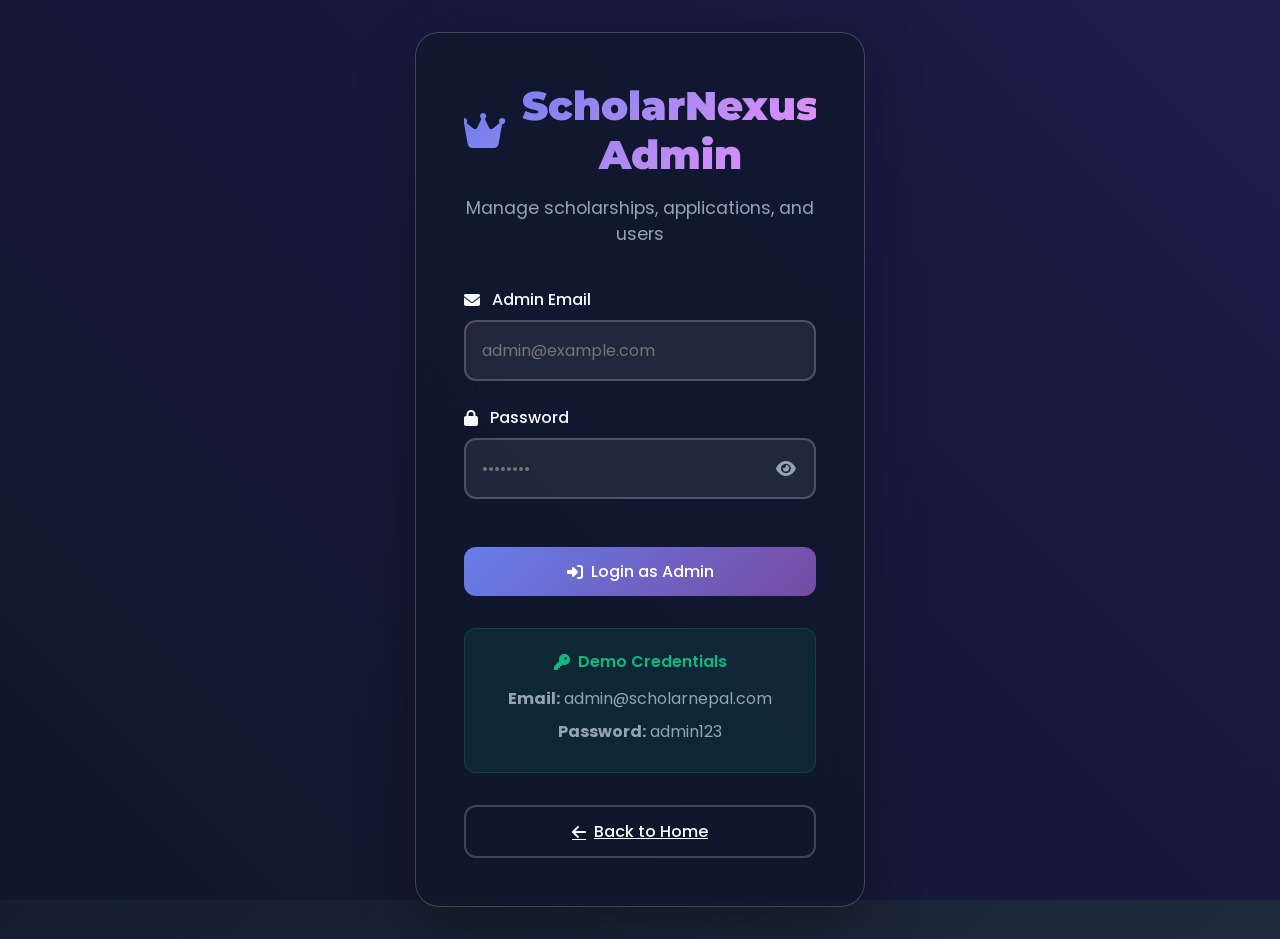
<file: scholarships 2/admin.html>
<!DOCTYPE html>
<html lang="en">
<head>
  <meta charset="UTF-8">
  <meta name="viewport" content="width=device-width, initial-scale=1.0">
  <title>ScholarNexus - Admin Portal</title>
  <link rel="stylesheet" href="https://cdnjs.cloudflare.com/ajax/libs/font-awesome/6.4.0/css/all.min.css">
  <link href="https://fonts.googleapis.com/css2?family=Poppins:wght@300;400;500;600;700&family=Montserrat:wght@800;900&display=swap" rel="stylesheet">
  <link rel="stylesheet" href="styles.css">
  <link rel="stylesheet" href="admin.css">
</head>
<body>
  <!-- Background -->
  <div class="bg-3d"></div>
  <div class="particles-container"></div>

  <!-- Login Section -->
  <section id="loginSection" class="admin-auth-section active">
    <div class="container">
      <div class="admin-login-container">
        <div class="admin-login-header">
          <div class="admin-login-logo">
            <i class="fas fa-crown"></i>
            ScholarNexus Admin
          </div>
          <p class="admin-login-tagline">Manage scholarships, applications, and users</p>
        </div>
        
        <form id="adminLoginForm" class="admin-login-form">
          <div class="admin-form-group">
            <label for="adminLoginEmail">
              <i class="fas fa-envelope"></i> Admin Email
            </label>
            <input type="email" id="adminLoginEmail" placeholder="admin@example.com" required>
          </div>
          
          <div class="admin-form-group">
            <label for="adminLoginPassword">
              <i class="fas fa-lock"></i> Password
            </label>
            <div class="password-input">
              <input type="password" id="adminLoginPassword" placeholder="••••••••" required>
              <button type="button" class="toggle-password">
                <i class="fas fa-eye"></i>
              </button>
            </div>
          </div>
          
          <button type="submit" class="btn btn-primary btn-block admin-login-btn">
            <i class="fas fa-sign-in-alt"></i>
            Login as Admin
          </button>
          
          <div class="admin-demo-credentials">
            <div class="demo-title">
              <i class="fas fa-key"></i>
              Demo Credentials
            </div>
            <div class="demo-creds">
              <p><strong>Email:</strong> admin@scholarnepal.com</p>
              <p><strong>Password:</strong> admin123</p>
            </div>
          </div>
          
          <div class="admin-back-link">
            <a href="index.html" class="btn btn-outline btn-block">
              <i class="fas fa-arrow-left"></i>
              Back to Home
            </a>
          </div>
        </form>
      </div>
    </div>
  </section>

  <!-- Admin Dashboard -->
  <section id="dashboardSection" class="admin-dashboard-section">
    <!-- Sidebar -->
    <nav class="admin-sidebar">
      <div class="sidebar-header">
        <div class="admin-logo">
          <i class="fas fa-crown"></i>
          ScholarNexus
          <div class="logo-sub">Admin Panel</div>
        </div>
      </div>
      
      <div class="sidebar-menu">
        <a href="#" class="sidebar-link active" data-tab="dashboard">
          <i class="fas fa-tachometer-alt"></i>
          <span>Dashboard</span>
        </a>
        <a href="#" class="sidebar-link" data-tab="scholarships">
          <i class="fas fa-graduation-cap"></i>
          <span>Scholarships</span>
        </a>
        <a href="#" class="sidebar-link" data-tab="applications">
          <i class="fas fa-paper-plane"></i>
          <span>Applications</span>
        </a>
        <a href="#" class="sidebar-link" data-tab="contacts">
          <i class="fas fa-address-book"></i>
          <span>Contacts</span>
        </a>
        <a href="#" class="sidebar-link" data-tab="users">
          <i class="fas fa-users"></i>
          <span>Users</span>
        </a>
      </div>
      
      <div class="sidebar-footer">
        <div class="admin-profile">
          <div class="admin-avatar" id="adminAvatar">
            <i class="fas fa-user-shield"></i>
          </div>
          <div class="admin-info">
            <div id="adminName">Administrator</div>
            <div id="adminEmail">admin@example.com</div>
          </div>
        </div>
        <button class="btn btn-logout" id="adminLogoutBtn">
          <i class="fas fa-sign-out-alt"></i> Logout
        </button>
      </div>
    </nav>

    <!-- Main Content -->
    <main class="admin-main">
      <!-- Dashboard Tab -->
      <section id="dashboardTab" class="admin-tab active">
        <div class="admin-header">
          <h1><i class="fas fa-tachometer-alt"></i> Admin Dashboard</h1>
          <div class="header-actions">
            <button class="btn btn-primary" id="refreshStats">
              <i class="fas fa-sync-alt"></i> Refresh
            </button>
            <div class="current-time" id="currentTime">
              <i class="fas fa-clock"></i> <span id="timeDisplay"></span>
            </div>
          </div>
        </div>
        
        <!-- Stats Grid -->
        <div class="admin-stats-grid">
          <div class="stat-card stat-primary">
            <div class="stat-icon">
              <i class="fas fa-graduation-cap"></i>
            </div>
            <div class="stat-content">
              <div class="stat-value" id="totalScholarships">0</div>
              <div class="stat-label">Total Scholarships</div>
            </div>
          </div>
          
          <div class="stat-card stat-success">
            <div class="stat-icon">
              <i class="fas fa-paper-plane"></i>
            </div>
            <div class="stat-content">
              <div class="stat-value" id="totalApplications">0</div>
              <div class="stat-label">Total Applications</div>
            </div>
          </div>
          
          <div class="stat-card stat-warning">
            <div class="stat-icon">
              <i class="fas fa-clock"></i>
            </div>
            <div class="stat-content">
              <div class="stat-value" id="pendingApplications">0</div>
              <div class="stat-label">Pending Reviews</div>
            </div>
          </div>
          
          <div class="stat-card stat-info">
            <div class="stat-icon">
              <i class="fas fa-users"></i>
            </div>
            <div class="stat-content">
              <div class="stat-value" id="totalUsers">0</div>
              <div class="stat-label">Total Users</div>
            </div>
          </div>
        </div>
      </section>

      <!-- Scholarships Tab -->
      <section id="scholarshipsTab" class="admin-tab">
        <div class="admin-header">
          <h1><i class="fas fa-graduation-cap"></i> Manage Scholarships</h1>
          <div class="header-actions">
            <button class="btn btn-primary" id="addScholarshipBtn">
              <i class="fas fa-plus"></i> Add New Scholarship
            </button>
          </div>
        </div>
        
        <!-- Filters -->
        <div class="admin-filters">
          <div class="filter-group">
            <div class="search-box">
              <i class="fas fa-search"></i>
              <input type="text" id="searchScholarships" placeholder="Search scholarships...">
            </div>
          </div>
          <div class="filter-group">
            <select class="filter-select" id="filterScholarshipType">
              <option value="all">All Types</option>
              <option value="Government">Government</option>
              <option value="Private">Private</option>
              <option value="NGO">NGO</option>
            </select>
          </div>
          <div class="filter-group">
            <select class="filter-select" id="filterScholarshipStatus">
              <option value="all">All Status</option>
              <option value="active">Active</option>
              <option value="closed">Closed</option>
            </select>
          </div>
        </div>
        
        <!-- Scholarships Table -->
        <div class="admin-card">
          <div class="card-body">
            <div class="admin-table">
              <table>
                <thead>
                  <tr>
                    <th>Title</th>
                    <th>Type</th>
                    <th>Amount</th>
                    <th>Deadline</th>
                    <th>Applications</th>
                    <th>Status</th>
                    <th>Actions</th>
                  </tr>
                </thead>
                <tbody id="scholarshipsTableBody">
                  <!-- Filled by JavaScript -->
                </tbody>
              </table>
            </div>
          </div>
        </div>
      </section>

      <!-- Applications Tab -->
      <section id="applicationsTab" class="admin-tab">
        <div class="admin-header">
          <h1><i class="fas fa-paper-plane"></i> Manage Applications</h1>
          <div class="header-actions">
            <select class="filter-select" id="filterApplicationStatus">
              <option value="all">All Status</option>
              <option value="pending">Pending</option>
              <option value="accepted">Accepted</option>
              <option value="rejected">Rejected</option>
            </select>
          </div>
        </div>
        
        <!-- Applications Table -->
        <div class="admin-card">
          <div class="card-body">
            <div class="admin-table">
              <table>
                <thead>
                  <tr>
                    <th>Student</th>
                    <th>Scholarship</th>
                    <th>Email</th>
                    <th>Applied Date</th>
                    <th>Status</th>
                    <th>Actions</th>
                  </tr>
                </thead>
                <tbody id="applicationsTableBody">
                  <!-- Filled by JavaScript -->
                </tbody>
              </table>
            </div>
          </div>
        </div>
      </section>

      <!-- Contacts Tab -->
      <section id="contactsTab" class="admin-tab">
        <div class="admin-header">
          <h1><i class="fas fa-address-book"></i> Contact Inquiries</h1>
        </div>
        
        <!-- Contacts Table -->
        <div class="admin-card">
          <div class="card-body">
            <div class="admin-table">
              <table>
                <thead>
                  <tr>
                    <th>Name</th>
                    <th>Email</th>
                    <th>Phone</th>
                    <th>Message</th>
                    <th>Date</th>
                    <th>Actions</th>
                  </tr>
                </thead>
                <tbody id="contactsTableBody">
                  <!-- Filled by JavaScript -->
                </tbody>
              </table>
            </div>
          </div>
        </div>
      </section>

      <!-- Users Tab -->
      <section id="usersTab" class="admin-tab">
        <div class="admin-header">
          <h1><i class="fas fa-users"></i> User Management</h1>
        </div>
        
        <!-- Users Table -->
        <div class="admin-card">
          <div class="card-body">
            <div class="admin-table">
              <table>
                <thead>
                  <tr>
                    <th>Name</th>
                    <th>Email</th>
                    <th>Role</th>
                    <th>Joined</th>
                    <th>Status</th>
                  </tr>
                </thead>
                <tbody id="usersTableBody">
                  <!-- Filled by JavaScript -->
                </tbody>
              </table>
            </div>
          </div>
        </div>
      </section>
    </main>
  </section>

  <!-- Add Scholarship Modal -->
  <div class="modal" id="addScholarshipModal">
    <div class="modal-content">
      <div class="modal-header">
        <h2>Add New Scholarship</h2>
        <button class="modal-close" id="closeScholarshipModal">
          <i class="fas fa-times"></i>
        </button>
      </div>
      <div class="modal-body">
        <form id="scholarshipForm">
          <div class="form-grid">
            <div class="form-group">
              <label><i class="fas fa-heading"></i> Title</label>
              <input type="text" id="scholarshipTitle" required>
            </div>
            
            <div class="form-group">
              <label><i class="fas fa-tag"></i> Type</label>
              <select id="scholarshipType" required>
                <option value="Government">Government</option>
                <option value="Private">Private</option>
                <option value="NGO">NGO</option>
              </select>
            </div>
            
            <div class="form-group">
              <label><i class="fas fa-money-bill-wave"></i> Amount (NPR)</label>
              <input type="number" id="scholarshipAmount" required>
            </div>
            
            <div class="form-group">
              <label><i class="fas fa-calendar"></i> Deadline</label>
              <input type="date" id="scholarshipDeadline" required>
            </div>
          </div>
          
          <div class="form-group">
            <label><i class="fas fa-file-alt"></i> Description</label>
            <textarea id="scholarshipDescription" rows="3"></textarea>
          </div>
          
          <div class="form-group">
            <label><i class="fas fa-check-circle"></i> Eligibility Criteria</label>
            <textarea id="scholarshipEligibility" rows="3" required></textarea>
          </div>
          
          <div class="form-group">
            <label><i class="fas fa-toggle-on"></i> Status</label>
            <select id="scholarshipStatus">
              <option value="active">Active</option>
              <option value="closed">Closed</option>
            </select>
          </div>
          
          <div class="modal-actions">
            <button type="submit" class="btn btn-primary">
              <i class="fas fa-save"></i> Save Scholarship
            </button>
            <button type="button" class="btn btn-outline" id="cancelScholarshipModal">
              Cancel
            </button>
          </div>
        </form>
      </div>
    </div>
  </div>

  <!-- View Application Modal -->
  <div class="modal" id="viewApplicationModal">
    <div class="modal-content">
      <div class="modal-header">
        <h2>Application Details</h2>
        <button class="modal-close" id="closeViewApplicationModal">
          <i class="fas fa-times"></i>
        </button>
      </div>
      <div class="modal-body" id="applicationModalBody">
        <!-- Filled by JavaScript -->
      </div>
    </div>
  </div>

  <!-- Toast Container -->
  <div class="toast-container" id="toastContainer"></div>

  <!-- Scripts -->
  <script src="admin.js"></script>
</body>
</html>
</file>
<file: scholarships 2/styles.css>
/* Reset & Base Styles */
:root {
  --primary: #667eea;
  --primary-dark: #5a67d8;
  --secondary: #764ba2;
  --accent: #f093fb;
  --success: #10b981;
  --warning: #f59e0b;
  --danger: #ef4444;
  --dark: #1e293b;
  --darker: #0f172a;
  --light: #f8fafc;
  --gray: #94a3b8;
  --gray-light: #e2e8f0;
  --glass: rgba(255, 255, 255, 0.1);
  --glass-dark: rgba(15, 23, 42, 0.7);
  --border: rgba(255, 255, 255, 0.2);
  --shadow: 0 8px 32px rgba(0, 0, 0, 0.1);
  --shadow-lg: 0 20px 60px rgba(0, 0, 0, 0.3);
  --radius: 12px;
  --radius-lg: 20px;
}

* {
  margin: 0;
  padding: 0;
  box-sizing: border-box;
}

html {
  scroll-behavior: smooth;
}

body {
  font-family: 'Poppins', sans-serif;
  background: linear-gradient(135deg, var(--darker) 0%, var(--dark) 100%);
  color: var(--light);
  min-height: 100vh;
  overflow-x: hidden;
  position: relative;
}

/* Background Elements */
.bg-3d {
  position: fixed;
  top: 0;
  left: 0;
  width: 100%;
  height: 100%;
  background: linear-gradient(45deg, #0f172a 0%, #1e1b4b 100%);
  z-index: -2;
}

.particles-container {
  position: fixed;
  top: 0;
  left: 0;
  width: 100%;
  height: 100%;
  z-index: -1;
  pointer-events: none;
}

/* Container */
.container {
  max-width: 1200px;
  margin: 0 auto;
  padding: 0 20px;
}

/* Typography */
h1, h2, h3, h4 {
  font-family: 'Montserrat', sans-serif;
  font-weight: 800;
  line-height: 1.2;
}

.text-gradient {
  background: linear-gradient(135deg, var(--primary), var(--accent));
  -webkit-background-clip: text;
  background-clip: text;
  color: transparent;
}

.highlight {
  display: block;
  position: relative;
}

.highlight::after {
  content: '';
  position: absolute;
  bottom: 10px;
  left: 0;
  width: 100%;
  height: 8px;
  background: linear-gradient(90deg, var(--primary), var(--accent));
  opacity: 0.3;
  border-radius: 4px;
  z-index: -1;
}

/* Buttons */
.btn {
  display: inline-flex;
  align-items: center;
  justify-content: center;
  gap: 8px;
  padding: 12px 24px;
  border-radius: var(--radius);
  font-family: 'Poppins', sans-serif;
  font-weight: 500;
  font-size: 16px;
  cursor: pointer;
  transition: all 0.3s ease;
  border: none;
  outline: none;
}

.btn-primary {
  background: linear-gradient(135deg, var(--primary), var(--secondary));
  color: white;
  border: none;
}

.btn-primary:hover {
  transform: translateY(-2px);
  box-shadow: 0 10px 25px rgba(102, 126, 234, 0.4);
}

.btn-outline {
  background: transparent;
  color: var(--light);
  border: 2px solid var(--border);
}

.btn-outline:hover {
  background: var(--glass);
  border-color: var(--primary);
  transform: translateY(-2px);
}

.btn-login {
  background: transparent;
  color: var(--light);
  border: 2px solid var(--border);
}

.btn-login:hover {
  background: var(--glass);
  border-color: var(--primary);
}

.btn-lg {
  padding: 16px 32px;
  font-size: 18px;
}

.btn-block {
  width: 100%;
}

/* Navigation */
.navbar {
  position: fixed;
  top: 0;
  left: 0;
  width: 100%;
  background: var(--glass-dark);
  backdrop-filter: blur(20px);
  -webkit-backdrop-filter: blur(20px);
  border-bottom: 1px solid var(--border);
  z-index: 1000;
  padding: 15px 0;
}

.nav-container {
  max-width: 1200px;
  margin: 0 auto;
  padding: 0 20px;
  display: flex;
  justify-content: space-between;
  align-items: center;
}

.logo {
  font-family: 'Montserrat', sans-serif;
  font-weight: 900;
  font-size: 24px;
  display: flex;
  align-items: center;
  gap: 10px;
  background: linear-gradient(135deg, var(--primary), var(--accent));
  -webkit-background-clip: text;
  background-clip: text;
  color: transparent;
}

.nav-right {
  display: flex;
  align-items: center;
  gap: 30px;
}

.nav-links {
  display: flex;
  list-style: none;
  gap: 25px;
}

.nav-link {
  color: var(--light);
  text-decoration: none;
  font-weight: 500;
  padding: 8px 16px;
  border-radius: var(--radius);
  transition: all 0.3s ease;
  display: flex;
  align-items: center;
  gap: 8px;
}

.nav-link:hover,
.nav-link.active {
  background: var(--glass);
  color: var(--primary);
}

.admin-badge {
  background: linear-gradient(135deg, #f59e0b, #fbbf24);
  color: #1e293b !important;
  font-weight: 600;
}

.auth-buttons {
  display: flex;
  gap: 12px;
}

.user-menu {
  display: flex;
  align-items: center;
  gap: 15px;
}

.user-avatar {
  width: 40px;
  height: 40px;
  border-radius: 50%;
  background: linear-gradient(135deg, var(--primary), var(--accent));
  display: flex;
  align-items: center;
  justify-content: center;
  font-size: 18px;
}

.user-info {
  display: flex;
  align-items: center;
  gap: 10px;
}

.btn-logout {
  background: transparent;
  border: none;
  color: var(--danger);
  cursor: pointer;
  font-size: 18px;
  padding: 8px;
}

.menu-toggle {
  display: none;
  background: transparent;
  border: none;
  color: var(--light);
  font-size: 24px;
  cursor: pointer;
}


/* Admin Portal Additions */
.role-badge {
    display: inline-block;
    padding: 0.5rem 1rem;
    border-radius: 20px;
    font-size: 0.85rem;
    font-weight: 500;
}

.role-admin {
    background: rgba(245, 158, 11, 0.1);
    color: var(--warning);
    border: 1px solid rgba(245, 158, 11, 0.2);
}

.role-student {
    background: rgba(59, 130, 246, 0.1);
    color: #3b82f6;
    border: 1px solid rgba(59, 130, 246, 0.2);
}

.card-type {
    display: inline-block;
    padding: 0.5rem 1rem;
    background: rgba(102, 126, 234, 0.1);
    color: var(--primary);
    border-radius: 20px;
    font-size: 0.85rem;
    font-weight: 500;
}

.text-small {
    font-size: 0.85rem;
    color: var(--gray);
}

.text-small + .text-small {
    margin-top: 0.25rem;
}

.message-box {
    background: rgba(255, 255, 255, 0.05);
    padding: 1rem;
    border-radius: 12px;
    border: 1px solid var(--border);
    margin-top: 0.5rem;
}

.detail-group {
    margin-bottom: 1.5rem;
}

.detail-group h3 {
    margin-bottom: 1rem;
    padding-bottom: 0.5rem;
    border-bottom: 1px solid var(--border);
}

.detail-group p {
    margin-bottom: 0.5rem;
    display: flex;
    gap: 0.5rem;
}

.detail-group strong {
    min-width: 120px;
}

.empty-state {
    text-align: center;
    padding: 2rem;
}

.empty-state i {
    font-size: 3rem;
    color: var(--gray);
    margin-bottom: 1rem;
}

.empty-state div {
    color: var(--gray);
}


/* Modal */
.modal {
  position: fixed;
  top: 0;
  left: 0;
  width: 100%;
  height: 100%;
  background: rgba(15, 23, 42, 0.95);
  backdrop-filter: blur(10px);
  display: none;
  align-items: center;
  justify-content: center;
  z-index: 2000;
  padding: 20px;
}

.modal.active {
  display: flex;
  animation: fadeIn 0.3s ease;
}

@keyframes fadeIn {
  from { opacity: 0; }
  to { opacity: 1; }
}

.modal-content {
  background: var(--glass-dark);
  backdrop-filter: blur(20px);
  border-radius: var(--radius-lg);
  padding: 30px;
  width: 100%;
  max-width: 450px;
  border: 1px solid var(--border);
  box-shadow: var(--shadow-lg);
  animation: slideUp 0.4s ease;
}

@keyframes slideUp {
  from {
    opacity: 0;
    transform: translateY(50px) scale(0.9);
  }
  to {
    opacity: 1;
    transform: translateY(0) scale(1);
  }
}

.modal-header {
  display: flex;
  justify-content: space-between;
  align-items: center;
  margin-bottom: 30px;
}

.modal-header h2 {
  font-size: 24px;
}

.modal-close {
  background: transparent;
  border: none;
  color: var(--gray);
  font-size: 20px;
  cursor: pointer;
  padding: 8px;
}

.modal-close:hover {
  color: var(--light);
}

.auth-tabs {
  display: flex;
  background: rgba(255, 255, 255, 0.05);
  border-radius: var(--radius);
  padding: 4px;
  margin-bottom: 30px;
}

.auth-tab {
  flex: 1;
  padding: 12px;
  background: transparent;
  border: none;
  color: var(--gray);
  font-family: 'Poppins', sans-serif;
  font-weight: 500;
  cursor: pointer;
  border-radius: calc(var(--radius) - 4px);
  display: flex;
  align-items: center;
  justify-content: center;
  gap: 8px;
  transition: all 0.3s ease;
}

.auth-tab.active {
  background: linear-gradient(135deg, var(--primary), var(--secondary));
  color: white;
  box-shadow: 0 4px 15px rgba(102, 126, 234, 0.3);
}

.auth-forms {
  position: relative;
  min-height: 300px;
}

.auth-form {
  display: none;
}

.auth-form.active {
  display: block;
  animation: formSlideIn 0.3s ease;
}

@keyframes formSlideIn {
  from {
    opacity: 0;
    transform: translateX(20px);
  }
  to {
    opacity: 1;
    transform: translateX(0);
  }
}

.form-group {
  margin-bottom: 20px;
}

.form-group label {
  display: block;
  margin-bottom: 8px;
  color: var(--light);
  font-weight: 500;
  display: flex;
  align-items: center;
  gap: 8px;
}

.form-group input,
.form-group select,
.form-group textarea {
  width: 100%;
  padding: 12px 16px;
  background: rgba(255, 255, 255, 0.07);
  border: 2px solid var(--border);
  border-radius: var(--radius);
  color: var(--light);
  font-family: 'Poppins', sans-serif;
  font-size: 16px;
  transition: all 0.3s ease;
}

.form-group input:focus,
.form-group select:focus,
.form-group textarea:focus {
  outline: none;
  border-color: var(--primary);
  background: rgba(255, 255, 255, 0.1);
  box-shadow: 0 0 0 3px rgba(102, 126, 234, 0.1);
}

.form-select {
  appearance: none;
  background-image: url("data:image/svg+xml,%3Csvg xmlns='http://www.w3.org/2000/svg' width='16' height='16' fill='%2394a3b8' viewBox='0 0 16 16'%3E%3Cpath d='M7.247 11.14 2.451 5.658C1.885 5.013 2.345 4 3.204 4h9.592a1 1 0 0 1 .753 1.659l-4.796 5.48a1 1 0 0 1-1.506 0z'/%3E%3C/svg%3E");
  background-repeat: no-repeat;
  background-position: right 16px center;
  background-size: 16px;
  padding-right: 40px;
}

.password-input {
  position: relative;
}

.toggle-password {
  position: absolute;
  right: 16px;
  top: 50%;
  transform: translateY(-50%);
  background: transparent;
  border: none;
  color: var(--gray);
  cursor: pointer;
  font-size: 16px;
  padding: 4px;
}

.toggle-password:hover {
  color: var(--light);
}

.form-options {
  display: flex;
  justify-content: space-between;
  align-items: center;
  margin: 20px 0;
}

.checkbox {
  display: flex;
  align-items: center;
  gap: 8px;
  color: var(--gray);
  font-size: 14px;
  cursor: pointer;
}

.checkbox input[type="checkbox"] {
  width: 16px;
  height: 16px;
  accent-color: var(--primary);
}

.forgot-link {
  color: var(--primary);
  text-decoration: none;
  font-size: 14px;
}

.forgot-link:hover {
  text-decoration: underline;
}

.terms {
  margin: 20px 0;
}

.demo-credentials {
  margin-top: 30px;
  padding: 20px;
  background: rgba(16, 185, 129, 0.1);
  border-radius: var(--radius);
  border-left: 4px solid var(--success);
}

.demo-credentials p {
  font-size: 14px;
  color: var(--success);
  margin-bottom: 4px;
}

/* Hero Section */
.hero-section {
  min-height: 100vh;
  display: flex;
  align-items: center;
  padding-top: 80px;
  position: relative;
}

.hero-content {
  display: grid;
  grid-template-columns: 1fr 1fr;
  gap: 60px;
  align-items: center;
}

.hero-text {
  max-width: 600px;
}

.hero-title {
  font-size: 56px;
  margin-bottom: 24px;
}

.hero-title span {
  display: block;
}

.hero-subtitle {
  font-size: 18px;
  line-height: 1.6;
  color: var(--gray);
  margin-bottom: 40px;
}

.hero-stats {
  display: flex;
  gap: 30px;
  margin: 40px 0;
}

.stat-card {
  text-align: center;
}

.stat-number {
  font-family: 'Montserrat', sans-serif;
  font-weight: 900;
  font-size: 40px;
  background: linear-gradient(135deg, var(--primary), var(--accent));
  -webkit-background-clip: text;
  background-clip: text;
  color: transparent;
  line-height: 1;
}

.stat-label {
  color: var(--gray);
  font-size: 14px;
  margin-top: 8px;
}

.hero-buttons {
  display: flex;
  gap: 16px;
  margin-top: 40px;
}

/* Hero Visual */
.hero-visual {
  position: relative;
  height: 500px;
}

.floating-cards {
  position: relative;
  height: 100%;
}

.floating-card {
  position: absolute;
  background: var(--glass);
  backdrop-filter: blur(10px);
  border: 1px solid var(--border);
  border-radius: var(--radius-lg);
  padding: 24px;
  width: 180px;
  text-align: center;
  box-shadow: var(--shadow);
  z-index: 2;
  animation: float 6s ease-in-out infinite;
}

.floating-card i {
  font-size: 32px;
  margin-bottom: 16px;
  background: linear-gradient(135deg, var(--primary), var(--accent));
  -webkit-background-clip: text;
  background-clip: text;
  color: transparent;
}

.floating-card h4 {
  font-size: 18px;
  margin-bottom: 8px;
  color: white;
}

.floating-card p {
  font-size: 14px;
  color: var(--gray);
}

.card-1 {
  top: 10%;
  left: 10%;
  animation-delay: 0s;
}

.card-2 {
  top: 40%;
  right: 10%;
  animation-delay: 2s;
}

.card-3 {
  bottom: 10%;
  left: 30%;
  animation-delay: 4s;
}

@keyframes float {
  0%, 100% { transform: translateY(0) rotate(0deg); }
  50% { transform: translateY(-20px) rotate(3deg); }
}

/* 3D Cube */
.scholarship-3d {
  position: absolute;
  top: 50%;
  left: 50%;
  transform: translate(-50%, -50%);
  width: 200px;
  height: 200px;
  perspective: 1000px;
}

.cube-container {
  width: 100%;
  height: 100%;
  position: relative;
  transform-style: preserve-3d;
  animation: rotateCube 20s infinite linear;
}

.cube {
  width: 100%;
  height: 100%;
  position: relative;
  transform-style: preserve-3d;
}

.face {
  position: absolute;
  width: 100%;
  height: 100%;
  background: linear-gradient(135deg, rgba(102, 126, 234, 0.1), rgba(118, 75, 162, 0.1));
  border: 2px solid var(--border);
  border-radius: var(--radius);
  display: flex;
  align-items: center;
  justify-content: center;
  font-size: 48px;
  color: var(--primary);
  backdrop-filter: blur(10px);
}

.face.front  { transform: translateZ(100px); }
.face.back   { transform: translateZ(-100px) rotateY(180deg); }
.face.right  { transform: translateX(100px) rotateY(90deg); }
.face.left   { transform: translateX(-100px) rotateY(-90deg); }
.face.top    { transform: translateY(-100px) rotateX(90deg); }
.face.bottom { transform: translateY(100px) rotateX(-90deg); }

@keyframes rotateCube {
  from { transform: rotateX(0) rotateY(0); }
  to { transform: rotateX(360deg) rotateY(360deg); }
}

/* Scroll Indicator */
.scroll-indicator {
  position: absolute;
  bottom: 30px;
  left: 50%;
  transform: translateX(-50%);
  display: flex;
  flex-direction: column;
  align-items: center;
  gap: 8px;
  color: var(--gray);
  font-size: 14px;
  animation: bounce 2s infinite;
}

@keyframes bounce {
  0%, 20%, 50%, 80%, 100% { transform: translateX(-50%) translateY(0); }
  40% { transform: translateX(-50%) translateY(-10px); }
  60% { transform: translateX(-50%) translateY(-5px); }
}

.mouse {
  width: 30px;
  height: 50px;
  border: 2px solid var(--border);
  border-radius: 20px;
  display: flex;
  justify-content: center;
  padding-top: 10px;
}

.wheel {
  width: 4px;
  height: 8px;
  background: var(--primary);
  border-radius: 2px;
  animation: scroll 2s infinite;
}

@keyframes scroll {
  0% { opacity: 1; transform: translateY(0); }
  100% { opacity: 0; transform: translateY(20px); }
}

/* Sections */
.section {
  padding: 100px 0;
}

.section-header {
  text-align: center;
  margin-bottom: 60px;
}

.section-title {
  font-size: 42px;
  margin-bottom: 16px;
  display: flex;
  align-items: center;
  justify-content: center;
  gap: 16px;
}

.title-badge {
  background: linear-gradient(135deg, var(--primary), var(--accent));
  color: white;
  padding: 8px 24px;
  border-radius: 50px;
  font-size: 16px;
}

.section-subtitle {
  font-size: 18px;
  color: var(--gray);
  max-width: 600px;
  margin: 0 auto;
}

/* Filter Bar */
.filter-bar {
  display: flex;
  justify-content: space-between;
  align-items: center;
  background: var(--glass);
  backdrop-filter: blur(10px);
  border-radius: 50px;
  padding: 8px;
  margin: 30px auto;
  max-width: 800px;
  border: 1px solid var(--border);
}

.filter-group {
  display: flex;
  gap: 8px;
}

.filter-btn {
  padding: 12px 24px;
  background: transparent;
  border: none;
  color: var(--gray);
  border-radius: 50px;
  cursor: pointer;
  font-family: 'Poppins', sans-serif;
  font-weight: 500;
  transition: all 0.3s ease;
  display: flex;
  align-items: center;
  gap: 8px;
}

.filter-btn.active {
  background: linear-gradient(135deg, var(--primary), var(--secondary));
  color: white;
  box-shadow: 0 4px 15px rgba(102, 126, 234, 0.3);
}

.filter-btn:hover:not(.active) {
  background: rgba(255, 255, 255, 0.05);
  color: white;
}

.search-box {
  display: flex;
  align-items: center;
  gap: 12px;
  background: rgba(255, 255, 255, 0.05);
  padding: 12px 24px;
  border-radius: 50px;
  border: 1px solid var(--border);
}

.search-box i {
  color: var(--gray);
}

.search-box input {
  background: transparent;
  border: none;
  color: white;
  font-family: 'Poppins', sans-serif;
  width: 200px;
}

.search-box input:focus {
  outline: none;
}

/* Scholarships Grid */
.scholarships-grid {
  display: grid;
  grid-template-columns: repeat(auto-fill, minmax(350px, 1fr));
  gap: 30px;
  margin-bottom: 60px;
}

.scholarship-card {
  background: var(--glass);
  backdrop-filter: blur(20px);
  border: 1px solid var(--border);
  border-radius: var(--radius-lg);
  padding: 30px;
  transition: all 0.3s ease;
  position: relative;
  overflow: hidden;
}

.scholarship-card::before {
  content: '';
  position: absolute;
  top: 0;
  left: 0;
  width: 100%;
  height: 4px;
  background: linear-gradient(90deg, var(--primary), var(--accent));
  transform: scaleX(0);
  transition: transform 0.3s ease;
}

.scholarship-card:hover::before {
  transform: scaleX(1);
}

.scholarship-card:hover {
  transform: translateY(-10px);
  box-shadow: var(--shadow-lg);
  border-color: var(--primary);
}

.card-header {
  display: flex;
  justify-content: space-between;
  align-items: flex-start;
  margin-bottom: 20px;
}

.card-type {
  background: rgba(102, 126, 234, 0.1);
  color: var(--primary);
  padding: 6px 16px;
  border-radius: 50px;
  font-size: 14px;
  font-weight: 500;
}

.card-amount {
  font-family: 'Montserrat', sans-serif;
  font-weight: 800;
  font-size: 24px;
  color: var(--primary);
}

.card-title {
  font-size: 20px;
  margin-bottom: 16px;
  line-height: 1.4;
}

.card-description {
  color: var(--gray);
  font-size: 16px;
  line-height: 1.6;
  margin-bottom: 24px;
}

.card-details {
  display: grid;
  grid-template-columns: repeat(2, 1fr);
  gap: 16px;
  margin: 24px 0;
  padding: 24px 0;
  border-top: 1px solid var(--border);
  border-bottom: 1px solid var(--border);
}

.detail-item {
  display: flex;
  align-items: center;
  gap: 12px;
}

.detail-item i {
  color: var(--primary);
  font-size: 16px;
}

.detail-label {
  font-size: 14px;
  color: var(--gray);
}

.detail-value {
  font-size: 16px;
  font-weight: 500;
}

.card-footer {
  display: flex;
  justify-content: space-between;
  align-items: center;
  margin-top: 24px;
  padding-top: 24px;
  border-top: 1px solid var(--border);
}

.deadline {
  display: flex;
  align-items: center;
  gap: 8px;
  color: var(--warning);
  font-size: 14px;
}

.load-more {
  text-align: center;
}

/* How It Works */
.steps-grid {
  display: grid;
  grid-template-columns: repeat(auto-fit, minmax(250px, 1fr));
  gap: 30px;
}

.step-card {
  background: var(--glass);
  backdrop-filter: blur(20px);
  border: 1px solid var(--border);
  border-radius: var(--radius-lg);
  padding: 40px 30px;
  text-align: center;
  transition: all 0.3s ease;
  position: relative;
}

.step-card:hover {
  transform: translateY(-10px);
  box-shadow: var(--shadow-lg);
  border-color: var(--primary);
}

.step-number {
  position: absolute;
  top: -20px;
  left: 50%;
  transform: translateX(-50%);
  width: 40px;
  height: 40px;
  background: linear-gradient(135deg, var(--primary), var(--accent));
  color: white;
  border-radius: 50%;
  display: flex;
  align-items: center;
  justify-content: center;
  font-family: 'Montserrat', sans-serif;
  font-weight: 800;
  font-size: 18px;
}

.step-icon {
  width: 80px;
  height: 80px;
  border-radius: 50%;
  background: linear-gradient(135deg, rgba(102, 126, 234, 0.1), rgba(118, 75, 162, 0.1));
  display: flex;
  align-items: center;
  justify-content: center;
  margin: 0 auto 24px;
  font-size: 32px;
  color: var(--primary);
}

.step-card h3 {
  font-size: 20px;
  margin-bottom: 16px;
}

.step-card p {
  color: var(--gray);
  line-height: 1.6;
}

/* Contact Section */
.contact-grid {
  display: grid;
  grid-template-columns: 1fr 1fr;
  gap: 60px;
  align-items: start;
}

.contact-subtitle {
  font-size: 18px;
  color: var(--gray);
  margin-bottom: 40px;
}

.contact-details {
  display: flex;
  flex-direction: column;
  gap: 30px;
}

.contact-item {
  display: flex;
  align-items: flex-start;
  gap: 20px;
}

.contact-item i {
  font-size: 24px;
  color: var(--primary);
  margin-top: 4px;
}

.contact-item h4 {
  font-size: 18px;
  margin-bottom: 8px;
}

.contact-item p {
  color: var(--gray);
}

/* Footer */
.footer {
  background: var(--glass-dark);
  backdrop-filter: blur(20px);
  border-top: 1px solid var(--border);
  padding: 80px 0 30px;
}

.footer-content {
  display: grid;
  grid-template-columns: 2fr 1fr 1fr;
  gap: 60px;
  margin-bottom: 60px;
}

.footer-logo {
  font-family: 'Montserrat', sans-serif;
  font-weight: 900;
  font-size: 24px;
  display: flex;
  align-items: center;
  gap: 10px;
  margin-bottom: 20px;
  background: linear-gradient(135deg, var(--primary), var(--accent));
  -webkit-background-clip: text;
  background-clip: text;
  color: transparent;
}

.footer-brand p {
  color: var(--gray);
  line-height: 1.6;
  margin-bottom: 30px;
}

.social-links {
  display: flex;
  gap: 16px;
}

.social-links a {
  width: 40px;
  height: 40px;
  border-radius: 50%;
  background: rgba(255, 255, 255, 0.05);
  display: flex;
  align-items: center;
  justify-content: center;
  color: var(--gray);
  text-decoration: none;
  transition: all 0.3s ease;
}

.social-links a:hover {
  background: linear-gradient(135deg, var(--primary), var(--secondary));
  color: white;
  transform: translateY(-3px);
}

.footer-links,
.footer-newsletter {
  display: flex;
  flex-direction: column;
  gap: 16px;
}

.footer-links h4,
.footer-newsletter h4 {
  font-size: 18px;
  margin-bottom: 20px;
}

.footer-links a {
  color: var(--gray);
  text-decoration: none;
  transition: color 0.3s ease;
}

.footer-links a:hover {
  color: var(--primary);
}

.newsletter-form {
  display: flex;
  gap: 8px;
}

.newsletter-form input {
  flex: 1;
  padding: 12px 16px;
  background: rgba(255, 255, 255, 0.07);
  border: 2px solid var(--border);
  border-radius: var(--radius);
  color: var(--light);
  font-family: 'Poppins', sans-serif;
}

.newsletter-form input:focus {
  outline: none;
  border-color: var(--primary);
}

.footer-bottom {
  display: flex;
  justify-content: space-between;
  align-items: center;
  padding-top: 30px;
  border-top: 1px solid var(--border);
}

.footer-bottom p {
  color: var(--gray);
  font-size: 14px;
}

.footer-legal {
  display: flex;
  gap: 30px;
}

.footer-legal a {
  color: var(--gray);
  text-decoration: none;
  font-size: 14px;
  transition: color 0.3s ease;
}

.footer-legal a:hover {
  color: var(--primary);
}

/* Horizontal Scholarship Slider */
.slider-container {
    position: relative;
    padding: 40px 0;
    margin: 40px 0;
    overflow: hidden;
}

.slider-wrapper {
    position: relative;
    padding: 0 60px;
}

.horizontal-scholarships {
    display: flex;
    gap: 30px;
    overflow-x: visible;
    padding: 40px 20px;
    scroll-behavior: smooth;
    transition: transform 0.5s cubic-bezier(0.4, 0, 0.2, 1);
    scrollbar-width: none; /* Firefox */
    -ms-overflow-style: none; /* IE and Edge */
}

.horizontal-scholarships::-webkit-scrollbar {
    display: none; /* Chrome, Safari, Opera */
}

.slider-controls {
    position: absolute;
    top: 50%;
    left: 0;
    right: 0;
    transform: translateY(-50%);
    display: flex;
    justify-content: space-between;
    pointer-events: none;
    z-index: 10;
}

.slider-btn {
    width: 50px;
    height: 50px;
    border-radius: 50%;
    background: linear-gradient(135deg, var(--primary), var(--secondary));
    border: none;
    color: white;
    font-size: 20px;
    cursor: pointer;
    pointer-events: all;
    display: flex;
    align-items: center;
    justify-content: center;
    transition: all 0.3s ease;
    box-shadow: 0 8px 25px rgba(102, 126, 234, 0.3);
    z-index: 20;
}

.slider-btn:hover {
    transform: scale(1.1);
    box-shadow: 0 12px 35px rgba(102, 126, 234, 0.5);
}

.slider-btn:disabled {
    opacity: 0.3;
    cursor: not-allowed;
    transform: none !important;
}

.slider-pagination {
    display: flex;
    justify-content: center;
    gap: 12px;
    margin-top: 30px;
}

.pagination-dot {
    width: 12px;
    height: 12px;
    border-radius: 50%;
    background: rgba(255, 255, 255, 0.2);
    cursor: pointer;
    transition: all 0.3s ease;
}

.pagination-dot.active {
    background: linear-gradient(135deg, var(--primary), var(--accent));
    transform: scale(1.2);
}

/* Scholarship Card in Slider */
.scholarship-card {
    flex: 0 0 350px;
    background: var(--glass);
    backdrop-filter: blur(20px);
    border: 1px solid var(--border);
    border-radius: var(--radius-lg);
    padding: 30px;
    transition: all 0.5s cubic-bezier(0.4, 0, 0.2, 1);
    position: relative;
    opacity: 0.6;
    transform: scale(0.85);
    filter: blur(2px);
}

.scholarship-card.active {
    opacity: 1;
    transform: scale(1);
    filter: blur(0);
    box-shadow: 0 25px 50px rgba(0, 0, 0, 0.3);
    z-index: 5;
    border-color: var(--primary);
}

.scholarship-card.active::before {
    content: '';
    position: absolute;
    top: 0;
    left: 0;
    width: 100%;
    height: 4px;
    background: linear-gradient(90deg, var(--primary), var(--accent));
    transform: scaleX(1);
}

.scholarship-card:not(.active) {
    cursor: pointer;
}

.scholarship-card:not(.active):hover {
    opacity: 0.8;
    filter: blur(0);
    transform: scale(0.9);
}

/* Slider Animation */
@keyframes slideIn {
    from {
        opacity: 0;
        transform: translateX(50px) scale(0.9);
    }
    to {
        opacity: 0.6;
        transform: translateX(0) scale(0.85);
    }
}

@keyframes activeSlideIn {
    from {
        opacity: 0.6;
        transform: scale(0.85);
        filter: blur(2px);
    }
    to {
        opacity: 1;
        transform: scale(1);
        filter: blur(0);
    }
}

.scholarship-card {
    animation: slideIn 0.6s ease forwards;
}

.scholarship-card.active {
    animation: activeSlideIn 0.6s ease forwards;
}

/* View All Button */
.view-all-container {
    text-align: center;
    margin-top: 40px;
}

.btn-view-all {
    padding: 14px 40px;
    background: linear-gradient(135deg, var(--primary), var(--secondary));
    color: white;
    border: none;
    border-radius: var(--radius);
    font-family: 'Poppins', sans-serif;
    font-weight: 600;
    font-size: 16px;
    cursor: pointer;
    display: inline-flex;
    align-items: center;
    gap: 12px;
    transition: all 0.3s ease;
}

.btn-view-all:hover {
    transform: translateY(-3px);
    box-shadow: 0 15px 35px rgba(102, 126, 234, 0.4);
}

/* Mobile Responsive for Slider */
@media (max-width: 768px) {
    .slider-wrapper {
        padding: 0 40px;
    }
    
    .scholarship-card {
        flex: 0 0 300px;
    }
    
    .slider-btn {
        width: 40px;
        height: 40px;
        font-size: 16px;
    }
}

@media (max-width: 480px) {
    .slider-wrapper {
        padding: 0 20px;
    }
    
    .scholarship-card {
        flex: 0 0 280px;
        padding: 20px;
    }
    
    .horizontal-scholarships {
        gap: 20px;
    }
}

/* Toast Notifications */
.toast-container {
  position: fixed;
  top: 100px;
  right: 20px;
  z-index: 3000;
  display: flex;
  flex-direction: column;
  gap: 16px;
}

.toast {
  background: var(--glass-dark);
  backdrop-filter: blur(20px);
  border: 1px solid var(--border);
  border-radius: var(--radius);
  padding: 16px 24px;
  min-width: 300px;
  display: flex;
  align-items: center;
  gap: 16px;
  animation: slideIn 0.3s ease;
  box-shadow: var(--shadow);
}

@keyframes slideIn {
  from {
    opacity: 0;
    transform: translateX(100%);
  }
  to {
    opacity: 1;
    transform: translateX(0);
  }
}

.toast.success {
  border-left: 4px solid var(--success);
}

.toast.error {
  border-left: 4px solid var(--danger);
}

.toast.info {
  border-left: 4px solid var(--primary);
}

.toast i {
  font-size: 20px;
}

.toast.success i {
  color: var(--success);
}

.toast.error i {
  color: var(--danger);
}

.toast.info i {
  color: var(--primary);
}

.toast-content {
  flex: 1;
}

.toast-title {
  font-weight: 600;
  margin-bottom: 4px;
}

.toast-message {
  font-size: 14px;
  color: var(--gray);
}

.toast-close {
  background: transparent;
  border: none;
  color: var(--gray);
  cursor: pointer;
  padding: 4px;
}

.toast-close:hover {
  color: var(--light);
}

/* Empty State */
.empty-state {
  text-align: center;
  padding: 80px 40px;
  background: var(--glass);
  border-radius: var(--radius-lg);
  border: 1px solid var(--border);
  grid-column: 1 / -1;
}

.empty-state i {
  font-size: 48px;
  color: var(--gray);
  margin-bottom: 24px;
}

.empty-state h3 {
  font-size: 24px;
  margin-bottom: 16px;
}

.empty-state p {
  color: var(--gray);
  font-size: 16px;
}

/* Responsive Design */
@media (max-width: 1024px) {
  .hero-content {
    grid-template-columns: 1fr;
    text-align: center;
    gap: 40px;
  }
  
  .hero-stats {
    justify-content: center;
  }
  
  .hero-buttons {
    justify-content: center;
  }
  
  .contact-grid {
    grid-template-columns: 1fr;
    gap: 40px;
  }
  
  .footer-content {
    grid-template-columns: 1fr 1fr;
  }
}

@media (max-width: 768px) {
  .nav-links {
    display: none;
  }
  
  .menu-toggle {
    display: block;
  }
  
  .hero-title {
    font-size: 42px;
  }
  
  .hero-stats {
    flex-direction: column;
    gap: 30px;
  }
  
  .filter-bar {
    flex-direction: column;
    gap: 16px;
    padding: 20px;
  }
  
  .scholarships-grid {
    grid-template-columns: 1fr;
  }
  
  .steps-grid {
    grid-template-columns: 1fr;
  }
  
  .footer-content {
    grid-template-columns: 1fr;
    gap: 40px;
  }
  
  .footer-bottom {
    flex-direction: column;
    gap: 20px;
    text-align: center;
  }
  
  .footer-legal {
    justify-content: center;
  }
}

@media (max-width: 480px) {
  .container {
    padding: 0 15px;
  }
  
  .hero-title {
    font-size: 32px;
  }
  
  .hero-buttons {
    flex-direction: column;
  }
  
  .modal-content {
    padding: 20px;
  }
  
  .toast {
    min-width: 280px;
    padding: 12px 20px;
  }
}

/* Custom Scrollbar */
::-webkit-scrollbar {
  width: 10px;
}

::-webkit-scrollbar-track {
  background: rgba(255, 255, 255, 0.05);
}

::-webkit-scrollbar-thumb {
  background: linear-gradient(135deg, var(--primary), var(--accent));
  border-radius: 5px;
}

::-webkit-scrollbar-thumb:hover {
  background: linear-gradient(135deg, var(--primary-dark), var(--secondary));
}
</file>
<file: scholarships 2/admin.css>
/* Admin Portal Styles */
.admin-wrapper {
  min-height: 100vh;
  background: linear-gradient(135deg, var(--darker) 0%, var(--dark) 100%);
}

/* Admin Login Section */
.admin-auth-section {
  display: none;
  align-items: center;
  justify-content: center;
  min-height: 100vh;
  padding: 2rem;
}

.admin-auth-section.active {
  display: flex;
}

.admin-login-container {
  background: var(--glass-dark);
  backdrop-filter: blur(30px);
  border-radius: 24px;
  border: 1px solid var(--border);
  padding: 3rem;
  width: 100%;
  max-width: 450px;
  box-shadow: var(--shadow-lg);
}

.admin-login-header {
  text-align: center;
  margin-bottom: 2.5rem;
}

.admin-login-logo {
  font-family: 'Montserrat', sans-serif;
  font-weight: 900;
  font-size: 2.5rem;
  background: linear-gradient(135deg, var(--primary), var(--accent));
  -webkit-background-clip: text;
  background-clip: text;
  color: transparent;
  margin-bottom: 1rem;
  display: flex;
  align-items: center;
  justify-content: center;
  gap: 1rem;
}

.admin-login-tagline {
  color: var(--gray);
  font-size: 1.1rem;
}

.admin-login-form {
  margin-top: 2rem;
}

.admin-form-group {
  margin-bottom: 1.5rem;
}

.admin-form-group label {
  display: block;
  margin-bottom: 0.5rem;
  color: var(--light);
  font-weight: 500;
  display: flex;
  align-items: center;
  gap: 0.75rem;
}

.admin-form-group input,
.admin-form-group select {
  width: 100%;
  padding: 1rem;
  background: rgba(255, 255, 255, 0.07);
  border: 2px solid var(--border);
  border-radius: 12px;
  color: var(--light);
  font-family: 'Poppins', sans-serif;
  font-size: 1rem;
  transition: all 0.3s ease;
}

.admin-form-group input:focus,
.admin-form-group select:focus {
  outline: none;
  border-color: var(--primary);
  box-shadow: 0 0 0 3px rgba(102, 126, 234, 0.1);
}

.password-input {
  position: relative;
}

.toggle-password {
  position: absolute;
  right: 1rem;
  top: 50%;
  transform: translateY(-50%);
  background: transparent;
  border: none;
  color: var(--gray);
  cursor: pointer;
  font-size: 1.1rem;
}

.admin-login-options {
  display: flex;
  justify-content: space-between;
  align-items: center;
  margin: 1.5rem 0;
}

.remember-me {
  display: flex;
  align-items: center;
  gap: 0.75rem;
  color: var(--gray);
  cursor: pointer;
}

.forgot-password {
  color: var(--primary);
  text-decoration: none;
  font-size: 0.95rem;
}

.forgot-password:hover {
  text-decoration: underline;
}

.admin-login-btn {
  margin-top: 1.5rem;
}

.admin-demo-credentials {
  background: rgba(16, 185, 129, 0.1);
  border: 1px solid rgba(16, 185, 129, 0.2);
  border-radius: 12px;
  padding: 1.25rem;
  margin: 2rem 0;
  text-align: center;
}

.demo-title {
  color: var(--success);
  font-weight: 600;
  margin-bottom: 0.75rem;
  display: flex;
  align-items: center;
  justify-content: center;
  gap: 0.5rem;
}

.demo-creds p {
  color: var(--gray);
  margin: 0.5rem 0;
}

.admin-back-link {
  margin-top: 2rem;
  text-align: center;
}

/* Admin Dashboard Layout */
.admin-dashboard-section {
  display: none;
  grid-template-columns: 250px 1fr;
  min-height: 100vh;
}

.admin-dashboard-section.active {
  display: grid;
}

/* Sidebar */
.admin-sidebar {
  background: var(--glass-dark);
  backdrop-filter: blur(20px);
  border-right: 1px solid var(--border);
  padding: 2rem 1.5rem;
  display: flex;
  flex-direction: column;
  position: sticky;
  top: 0;
  height: 100vh;
  overflow-y: auto;
}

.sidebar-header {
  margin-bottom: 2.5rem;
}

.admin-logo {
  font-family: 'Montserrat', sans-serif;
  font-weight: 900;
  font-size: 1.5rem;
  display: flex;
  flex-direction: column;
  gap: 0.25rem;
  background: linear-gradient(135deg, var(--primary), var(--accent));
  -webkit-background-clip: text;
  background-clip: text;
  color: transparent;
}

.logo-sub {
  font-size: 0.85rem;
  color: var(--gray);
  font-weight: 400;
}

.sidebar-menu {
  flex: 1;
  display: flex;
  flex-direction: column;
  gap: 0.5rem;
}

.sidebar-link {
  display: flex;
  align-items: center;
  gap: 1rem;
  padding: 1rem 1.25rem;
  color: var(--gray);
  text-decoration: none;
  border-radius: 12px;
  transition: all 0.3s ease;
}

.sidebar-link:hover {
  background: rgba(255, 255, 255, 0.05);
  color: var(--light);
}

.sidebar-link.active {
  background: linear-gradient(135deg, rgba(102, 126, 234, 0.2), rgba(118, 75, 162, 0.2));
  color: var(--light);
  border-left: 4px solid var(--primary);
}

.sidebar-link i {
  font-size: 1.25rem;
  width: 24px;
}

.sidebar-footer {
  margin-top: auto;
  padding-top: 1.5rem;
  border-top: 1px solid var(--border);
}

.admin-profile {
  display: flex;
  align-items: center;
  gap: 1rem;
  margin-bottom: 1.5rem;
}

.admin-avatar {
  width: 50px;
  height: 50px;
  border-radius: 50%;
  background: linear-gradient(135deg, var(--primary), var(--accent));
  display: flex;
  align-items: center;
  justify-content: center;
  font-size: 1.25rem;
  color: white;
}

.admin-info {
  flex: 1;
}

.admin-info div:first-child {
  font-weight: 600;
  margin-bottom: 0.25rem;
}

.admin-info div:last-child {
  font-size: 0.85rem;
  color: var(--gray);
}

/* Main Content */
.admin-main {
  padding: 2rem;
  overflow-y: auto;
  max-height: 100vh;
}

.admin-tab {
  display: none;
  animation: fadeIn 0.3s ease;
}

.admin-tab.active {
  display: block;
}

@keyframes fadeIn {
  from { opacity: 0; }
  to { opacity: 1; }
}

/* Admin Header */
.admin-header {
  display: flex;
  justify-content: space-between;
  align-items: center;
  margin-bottom: 2rem;
  padding-bottom: 1.5rem;
  border-bottom: 1px solid var(--border);
}

.admin-header h1 {
  font-size: 2rem;
  display: flex;
  align-items: center;
  gap: 1rem;
}

.header-actions {
  display: flex;
  align-items: center;
  gap: 1rem;
}

.current-time {
  display: flex;
  align-items: center;
  gap: 0.5rem;
  color: var(--gray);
  font-size: 0.95rem;
}

/* Stats Grid */
.admin-stats-grid {
  display: grid;
  grid-template-columns: repeat(auto-fit, minmax(250px, 1fr));
  gap: 1.5rem;
  margin-bottom: 2rem;
}

.stat-card {
  background: var(--glass);
  backdrop-filter: blur(20px);
  border: 1px solid var(--border);
  border-radius: 16px;
  padding: 1.5rem;
  display: flex;
  align-items: center;
  gap: 1.5rem;
  transition: all 0.3s ease;
}

.stat-card:hover {
  transform: translateY(-5px);
  box-shadow: var(--shadow-lg);
}

.stat-primary {
  border-left: 4px solid var(--primary);
}

.stat-success {
  border-left: 4px solid var(--success);
}

.stat-warning {
  border-left: 4px solid var(--warning);
}

.stat-info {
  border-left: 4px solid #3b82f6;
}

.stat-icon {
  width: 60px;
  height: 60px;
  border-radius: 12px;
  background: rgba(255, 255, 255, 0.1);
  display: flex;
  align-items: center;
  justify-content: center;
  font-size: 1.5rem;
}

.stat-primary .stat-icon {
  background: rgba(102, 126, 234, 0.1);
  color: var(--primary);
}

.stat-success .stat-icon {
  background: rgba(16, 185, 129, 0.1);
  color: var(--success);
}

.stat-warning .stat-icon {
  background: rgba(245, 158, 11, 0.1);
  color: var(--warning);
}

.stat-info .stat-icon {
  background: rgba(59, 130, 246, 0.1);
  color: #3b82f6;
}

.stat-content {
  flex: 1;
}

.stat-value {
  font-size: 2rem;
  font-weight: 700;
  color: var(--light);
  line-height: 1;
  margin-bottom: 0.5rem;
}

.stat-label {
  color: var(--gray);
  font-size: 0.95rem;
}

/* Admin Card */
.admin-card {
  background: var(--glass);
  backdrop-filter: blur(20px);
  border: 1px solid var(--border);
  border-radius: 16px;
  margin-bottom: 2rem;
  overflow: hidden;
}

.card-header {
  display: flex;
  justify-content: space-between;
  align-items: center;
  padding: 1.5rem;
  border-bottom: 1px solid var(--border);
}

.card-header h3 {
  display: flex;
  align-items: center;
  gap: 0.75rem;
  font-size: 1.25rem;
}

.card-body {
  padding: 1.5rem;
}

/* Activity List */
.activity-list {
  display: flex;
  flex-direction: column;
  gap: 1rem;
}

.activity-item {
  display: flex;
  align-items: center;
  gap: 1rem;
  padding: 1rem;
  background: rgba(255, 255, 255, 0.05);
  border-radius: 12px;
  transition: all 0.3s ease;
}

.activity-item:hover {
  background: rgba(255, 255, 255, 0.1);
}

.activity-icon {
  width: 40px;
  height: 40px;
  border-radius: 10px;
  background: rgba(102, 126, 234, 0.1);
  display: flex;
  align-items: center;
  justify-content: center;
  color: var(--primary);
}

.activity-content {
  flex: 1;
}

.activity-content p {
  margin-bottom: 0.25rem;
  color: var(--light);
}

.activity-time {
  color: var(--gray);
  font-size: 0.85rem;
}

/* Tables */
.admin-table {
  overflow-x: auto;
}

.admin-table table {
  width: 100%;
  border-collapse: collapse;
  color: var(--light);
}

.admin-table th {
  background: rgba(255, 255, 255, 0.05);
  padding: 1rem;
  text-align: left;
  font-weight: 600;
  border-bottom: 1px solid var(--border);
  white-space: nowrap;
}

.admin-table td {
  padding: 1rem;
  border-bottom: 1px solid rgba(255, 255, 255, 0.1);
}

.admin-table tr:hover {
  background: rgba(255, 255, 255, 0.05);
}

/* Status Badges */
.status-badge {
  display: inline-block;
  padding: 0.5rem 1rem;
  border-radius: 20px;
  font-size: 0.85rem;
  font-weight: 500;
}

.status-pending {
  background: rgba(245, 158, 11, 0.1);
  color: var(--warning);
  border: 1px solid rgba(245, 158, 11, 0.2);
}

.status-accepted {
  background: rgba(16, 185, 129, 0.1);
  color: var(--success);
  border: 1px solid rgba(16, 185, 129, 0.2);
}

.status-rejected {
  background: rgba(239, 68, 68, 0.1);
  color: var(--danger);
  border: 1px solid rgba(239, 68, 68, 0.2);
}

.status-active {
  background: rgba(16, 185, 129, 0.1);
  color: var(--success);
}

.status-closed {
  background: rgba(239, 68, 68, 0.1);
  color: var(--danger);
}

/* Action Buttons */
.btn-action {
  background: transparent;
  border: none;
  color: var(--gray);
  cursor: pointer;
  padding: 0.5rem;
  border-radius: 6px;
  transition: all 0.3s ease;
  display: inline-flex;
  align-items: center;
  justify-content: center;
}

.btn-action:hover {
  background: rgba(255, 255, 255, 0.1);
}

.btn-view {
  color: #3b82f6;
}

.btn-edit {
  color: var(--primary);
}

.btn-delete {
  color: var(--danger);
}

.btn-action + .btn-action {
  margin-left: 0.5rem;
}

/* Filters */
.admin-filters {
  display: flex;
  gap: 1rem;
  margin-bottom: 2rem;
  padding: 1.5rem;
  background: var(--glass);
  border-radius: 12px;
  border: 1px solid var(--border);
  flex-wrap: wrap;
}

.filter-group {
  display: flex;
  align-items: center;
  gap: 0.5rem;
}

.search-box {
  display: flex;
  align-items: center;
  gap: 0.75rem;
  background: rgba(255, 255, 255, 0.07);
  padding: 0.75rem 1rem;
  border-radius: 12px;
  border: 1px solid var(--border);
  min-width: 300px;
}

.search-box i {
  color: var(--gray);
}

.search-box input {
  background: transparent;
  border: none;
  color: var(--light);
  width: 100%;
  font-family: 'Poppins', sans-serif;
}

.search-box input:focus {
  outline: none;
}

.filter-select {
  padding: 0.75rem 1rem;
  background: rgba(255, 255, 255, 0.07);
  border: 1px solid var(--border);
  border-radius: 12px;
  color: var(--light);
  font-family: 'Poppins', sans-serif;
  min-width: 150px;
}

/* Settings Grid */
.settings-grid {
  display: grid;
  grid-template-columns: repeat(auto-fit, minmax(300px, 1fr));
  gap: 1.5rem;
}

/* Form Grid */
.form-grid {
  display: grid;
  grid-template-columns: 1fr 1fr;
  gap: 1rem;
  margin-bottom: 1rem;
}

/* Modal Actions */
.modal-actions {
  display: flex;
  gap: 1rem;
  margin-top: 2rem;
}

/* Responsive */
@media (max-width: 1024px) {
  .admin-dashboard-section {
    grid-template-columns: 1fr;
  }
  
  .admin-sidebar {
    display: none;
  }
}

@media (max-width: 768px) {
  .admin-main {
    padding: 1rem;
  }
  
  .admin-header {
    flex-direction: column;
    align-items: flex-start;
    gap: 1rem;
  }
  
  .header-actions {
    width: 100%;
    justify-content: space-between;
  }
  
  .form-grid {
    grid-template-columns: 1fr;
  }
  
  .admin-stats-grid {
    grid-template-columns: 1fr;
  }
  
  .search-box {
    min-width: 100%;
  }
}

@media (max-width: 480px) {
  .admin-login-container {
    padding: 2rem;
  }
  
  .admin-login-logo {
    font-size: 2rem;
  }
  
  .admin-header h1 {
    font-size: 1.5rem;
  }
  
  .stat-card {
    flex-direction: column;
    text-align: center;
  }
}
</file>
